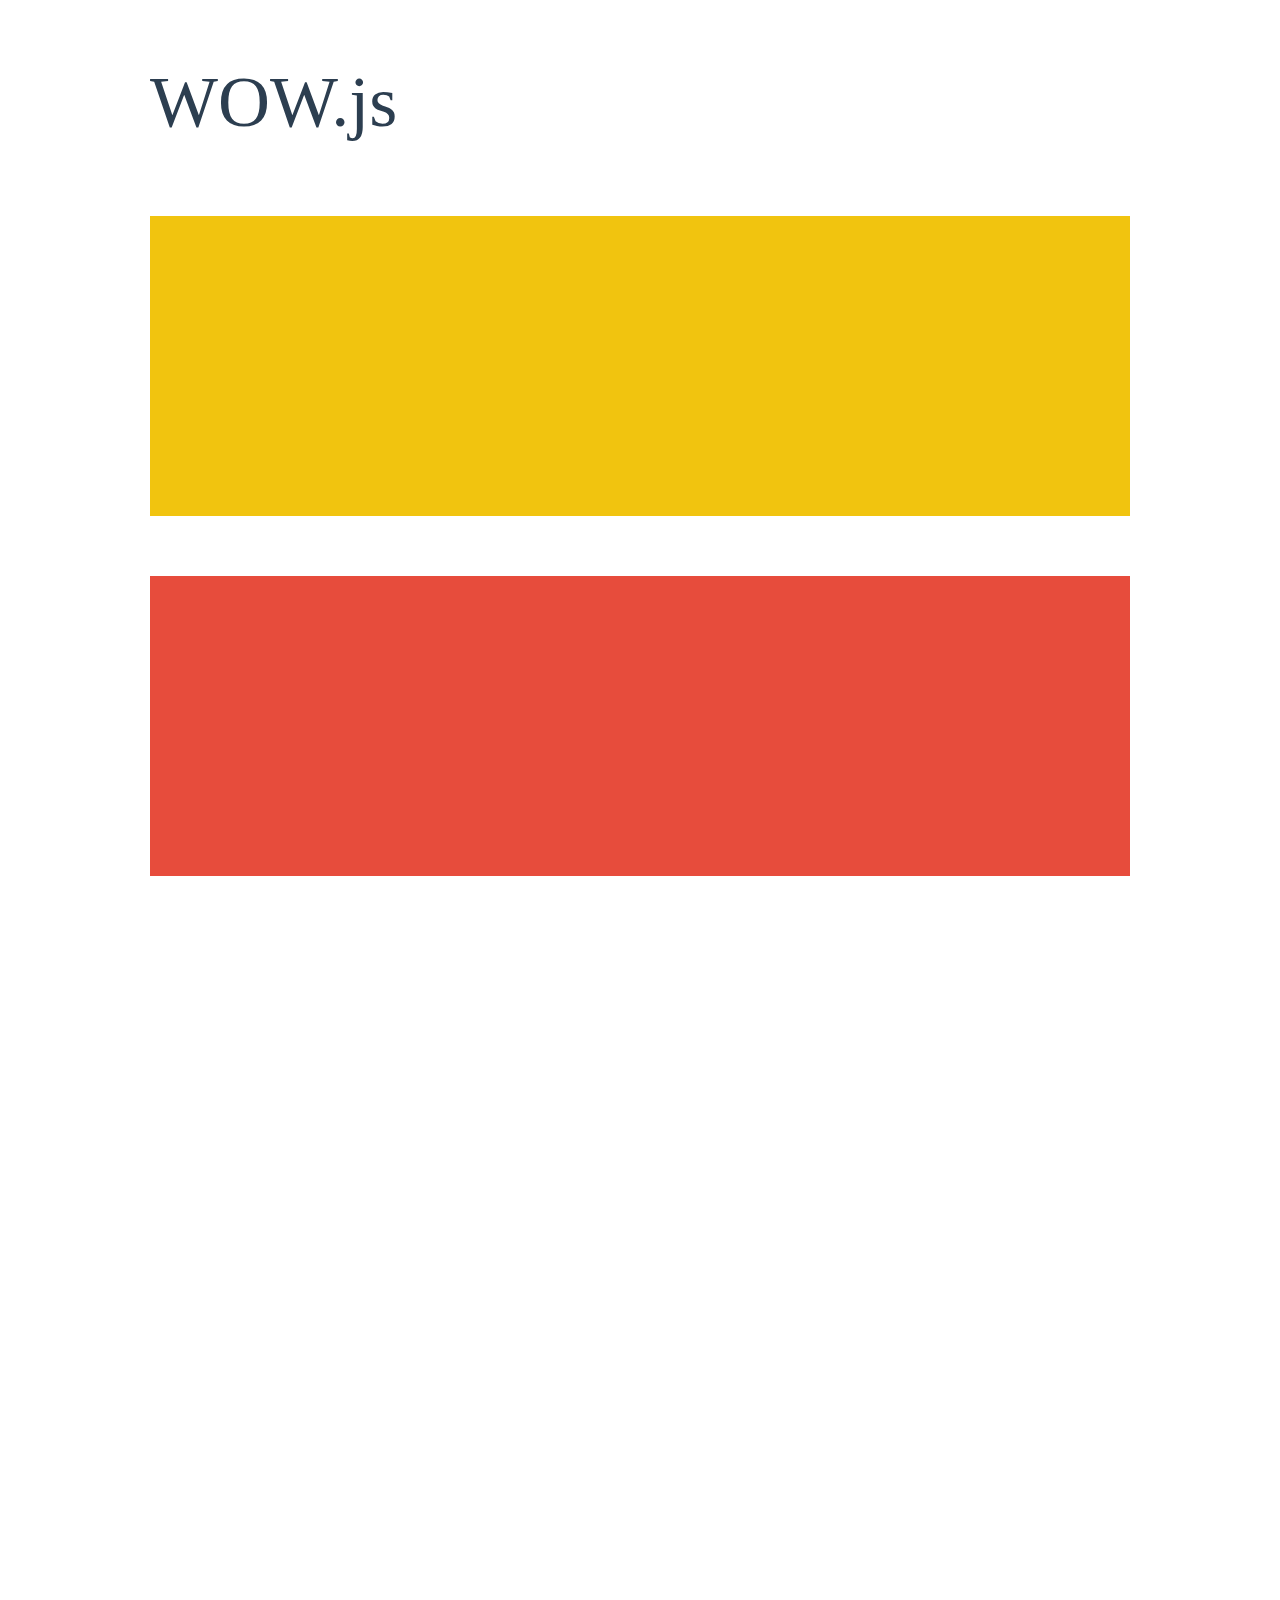
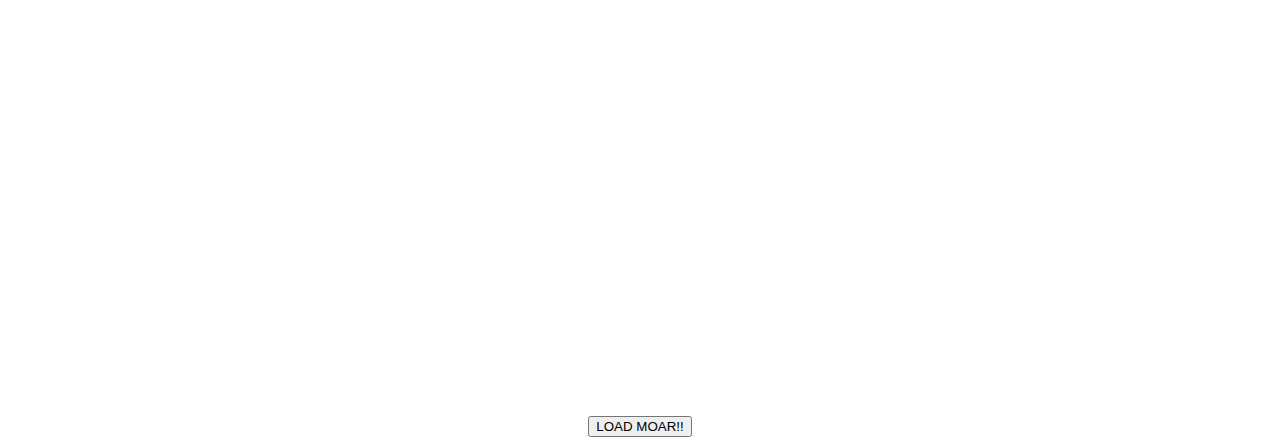
<file: asset/WOW-master/WOW-master/demo.html>
<!doctype html>

<html lang="en">
<head>
  <meta charset="utf-8">
  <title>WOW</title>
  <link rel="stylesheet" href="css/libs/animate.css">
  <link rel="stylesheet" href="css/site.css">
  <style>
    .wow:first-child {
      visibility: hidden;
    }
  </style>
  <!--[if IE]>
    <script src="http://html5shiv.googlecode.com/svn/trunk/html5.js"></script>
  <![endif]-->
</head>

<body>
  <div id="container">
    <header>
      <h1>WOW.js</h1>
    </header>
    <div id="main">
      <section class="wow fadeInDown" style="background-color: #f1c40f;"></section>
      <section class="wow pulse" style="background-color: #e74c3c;" data-wow-iteration="infinite" data-wow-duration="1500ms"></section>
      <section class="section--purple wow slideInRight" data-wow-delay="2s"></section>
      <section class="section--blue wow bounceInLeft" data-wow-offset="300"></section>
      <section class="section--green wow slideInLeft" data-wow-duration="4s"></section>
      <button id="moar">LOAD MOAR!!</button>
    </div>
  </div>
  <script src="dist/wow.js"></script>
  <script>
    wow = new WOW(
      {
        animateClass: 'animated',
        offset:       100,
        callback:     function(box) {
          console.log("WOW: animating <" + box.tagName.toLowerCase() + ">")
        }
      }
    );
    wow.init();
    document.getElementById('moar').onclick = function() {
      var section = document.createElement('section');
      section.className = 'section--purple wow fadeInDown';
      this.parentNode.insertBefore(section, this);
    };
  </script>
</body>
</html>
</file>
<file: asset/WOW-master/WOW-master/css/site.css>
h1 {
  font-size:     72px;
  line-height:   1.5;
  color: #2c3e50;
  font-weight:   100;
}

#container {
  width:  980px;
  margin: 0 auto;
}

section {
  height: 300px;
  margin: 60px 0;
}

.section--purple {
  background-color: #9b59b6;
}

.section--blue {
  background-color: #3498db;
}

.section--green {
  background-color: #2ecc71;
}

#main {
  text-align: center;
}

#more {
  margin: 20px auto 48px;
}
</file>
